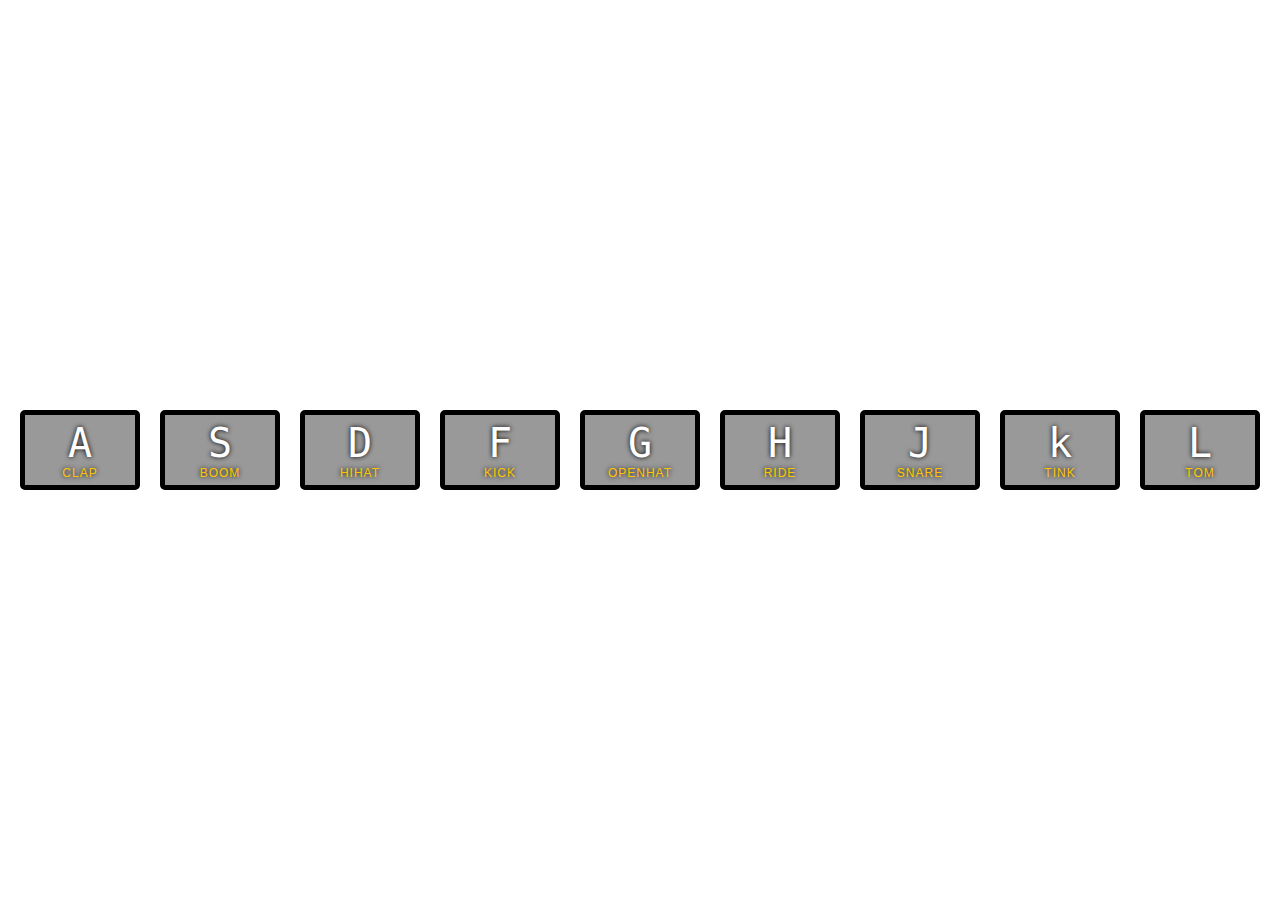
<file: day 1 javascript drum/index.html>
<!DOCTYPE html>
<html lang="en">
<head>
    <meta charset="UTF-8">
    <meta name="viewport" content="width=device-width, initial-scale=1.0">
    <meta http-equiv="X-UA-Compatible" content="ie=edge">
    <title>Drum</title>


    <link rel="stylesheet" href="style1.css">
</head>
<body>
    <Div class="keys"> 
   <div data-key= "65" class="key">
        <kbd>A</kbd>
        <span class="sound">clap</span>
    </div>
    <div  data-key="83" class="key">
        <kbd>S</kbd>
        <span class="sound">boom</span>
    </div>
    <div  data-key= "68"class="key">
        <kbd>D</kbd>
        <span class="sound">hihat</span>
    </div>
    <div data-key="70" class="key">
        <kbd>F</kbd>
        <span class="sound">kick</span>
    </div>
    <div data-key="71" class="key">
        <kbd>G</kbd>
        <span class="sound">openhat</span>
    </div>
 <div data-key="72" class="key">
        <kbd>H</kbd>
        <span class="sound">ride</span>
    </div>
    <div data-key="74" class="key">
        <kbd>J</kbd>
        <span class="sound">snare</span>
    </div>
    <div data-key="75" class="key">
        <kbd>k</kbd>
        <span class="sound">tink</span>
    </div>
    <div data-key="76" class="key">
        <kbd>L</kbd>
        <span class="sound">tom</span>
    </div>
    </Div>


    <audio data-key="65" src="sounds/clap.wav"></audio> 
    <audio data-key="83" src="sounds/boom.wav"></audio>
    <audio data-key="68" src="sounds/hihat.wav"></audio>
    <audio data-key="70" src="sounds/kick.wav"></audio>
    <audio data-key="71" src="sounds/openhat.wav"></audio> 
     <audio data-key="72" src="sounds/ride.wav"></audio> 

    <audio data-key="74" src="sounds/snare.wav"></audio> 
    <audio data-key="75" src="sounds/tink.wav"></audio> 
    <audio data-key="76" src="sounds/tom.wav"></audio> 



    <script>
        
         function removeTransition(e) {
    if (e.propertyName !== 'transform') return;
    e.target.classList.remove('playing');
  }

  function playSound(e) {
    const audio = document.querySelector(`audio[data-key="${e.keyCode}"]`);
    const key = document.querySelector(`div[data-key="${e.keyCode}"]`);
    if (!audio) return;

    key.classList.add('playing');
    audio.currentTime = 0;
    audio.play();
  }

  const keys = Array.from(document.querySelectorAll('.key'));
  keys.forEach(key => key.addEventListener('transitionend', removeTransition));
  window.addEventListener('keydown', playSound);
      </script>



</body>
</html>
</file>
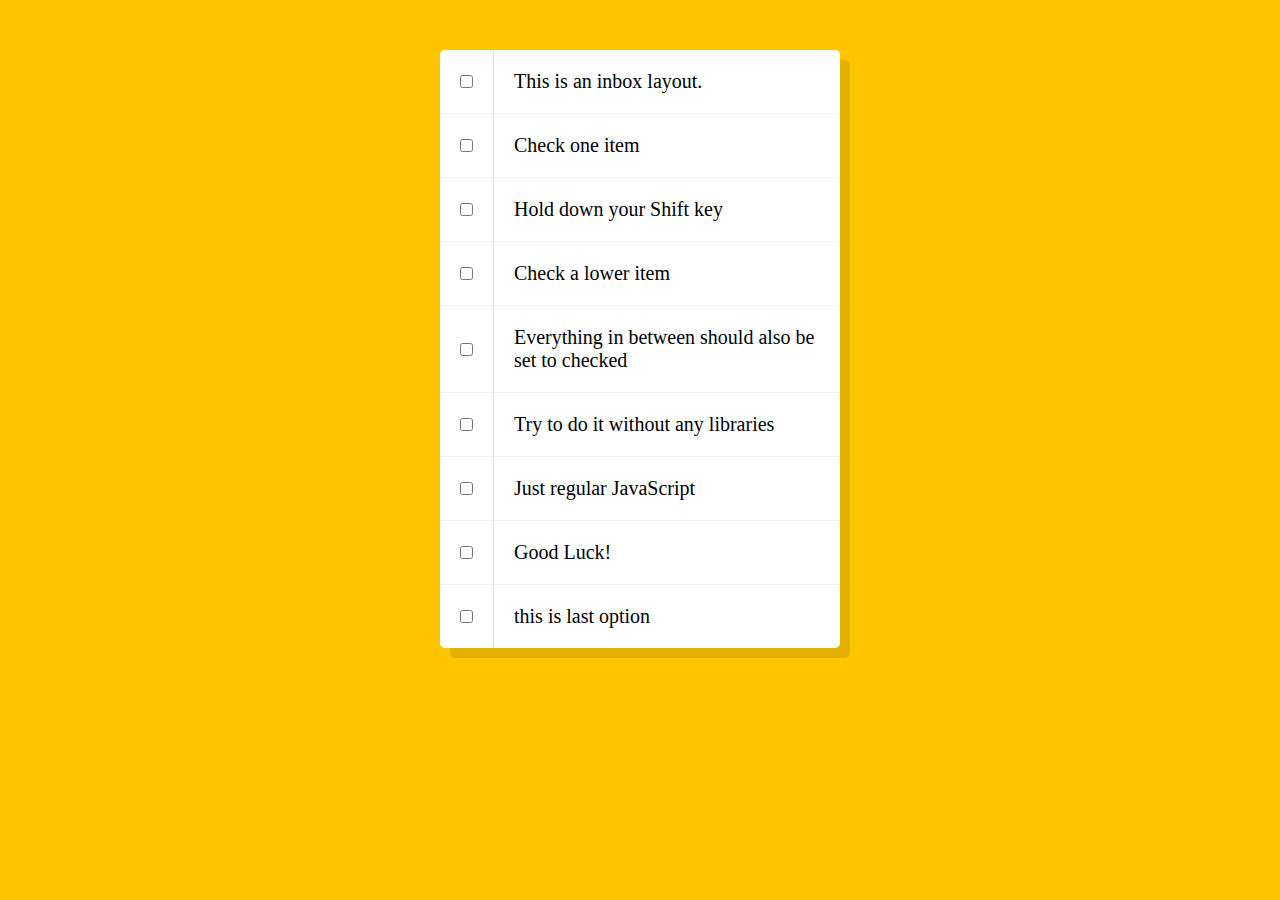
<file: day10/index.html>
<!DOCTYPE html>
<html lang="en">
  <head>
    <meta charset="UTF-8" />
    <title>Hold Shift to Check Multiple Checkboxes</title>
  </head>
  <body>
    <style>
      html {
        font-family: sans-serif;
        background: #ffc600;
      }

      .inbox {
        max-width: 400px;
        margin: 50px auto;
        background: white;
        border-radius: 5px;
        box-shadow: 10px 10px 0 rgba(0, 0, 0, 0.1);
      }

      .item {
        display: flex;
        align-items: center;
        border-bottom: 1px solid #f1f1f1;
      }

      .item:last-child {
        border-bottom: 0;
      }

      input:checked + p {
        background: #f9f9f9;
        text-decoration: line-through;
      }

      input[type="checkbox"] {
        margin: 20px;
      }

      p {
        margin: 0;
        padding: 20px;
        transition: background 0.2s;
        flex: 1;
        font-family: "helvetica neue";
        font-size: 20px;
        font-weight: 200;
        border-left: 1px solid #d1e2ff;
      }
    </style>
   
    <div class="inbox">
      <div class="item">
        <input type="checkbox" />
        <p>This is an inbox layout.</p>
      </div>
      <div class="item">
        <input type="checkbox" />
        <p>Check one item</p>
      </div>
      <div class="item">
        <input type="checkbox" />
        <p>Hold down your Shift key</p>
      </div>
      <div class="item">
        <input type="checkbox" />
        <p>Check a lower item</p>
      </div>
      <div class="item">
        <input type="checkbox" />
        <p>Everything in between should also be set to checked</p>
      </div>
      <div class="item">
        <input type="checkbox" />
        <p>Try to do it without any libraries</p>
      </div>
      <div class="item">
        <input type="checkbox" />
        <p>Just regular JavaScript</p>
      </div>
      <div class="item">
        <input type="checkbox" />
        <p>Good Luck!</p>
      </div>
      <div class="item">
        <input type="checkbox" />
        <p>this is last option</p>
      </div>
    </div>

    <script>
      const checkboxes = document.querySelectorAll(
        '.inbox input[type ="checkbox"]'
      );
      
      let lastCheck;

      function handleCheck(e) {
        let inBetween = false;

        if (e.shiftKey && this.checked) {
          checkboxes.forEach(checkbox => {
            if (checkbox === this || checkbox === lastCheck) {
              inBetween = !inBetween;
            }
            if (inBetween) {
              checkbox.checked = true;
            }
          });
        }
      }

      checkboxes.forEach(checkbox =>
        checkbox.addEventListener("click", handleCheck)
      );
    </script>
  </body>
</html>
</file>
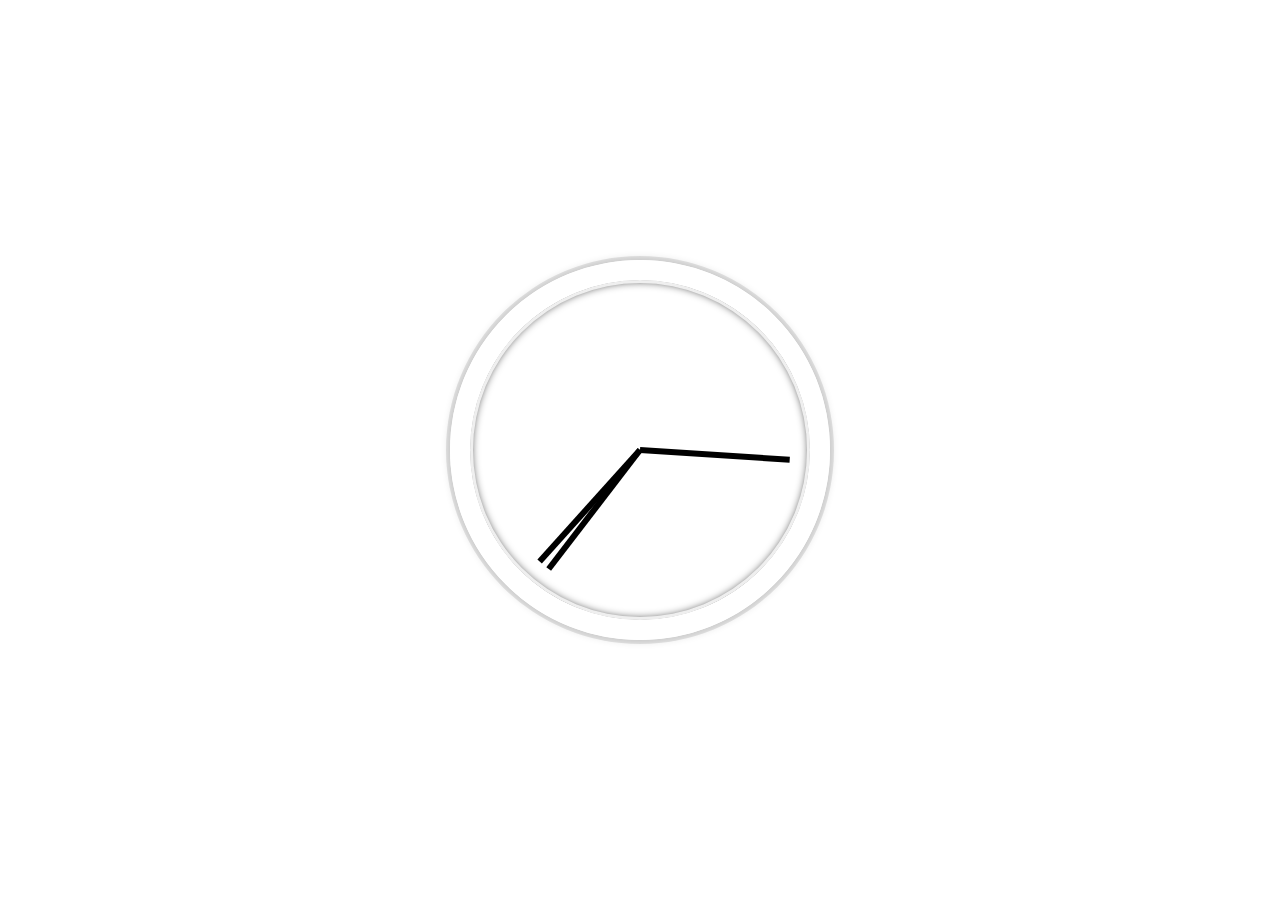
<file: day 1 javascript drum/clock.html>
<!DOCTYPE html>
<html lang="en">
<head>
  <meta charset="UTF-8">
  <title>JS and  CSS Clock</title>
</head>
<body>


    <div class="clock">
      <div class="clock-face">
        <div class="hand hour-hand"></div>
        <div class="hand min-hand"></div>
        <div class="hand second-hand"></div>
      </div>
    </div>


  <style>
    html {
     background:url( https://picsum.photos/seed/picsum/1500/1000);
      background-size: cover;
      font-family: 'helvetica neue';
      text-align: center;
      font-size: 10px;
    }

    body { 
      margin: 0;
      font-size: 2rem;
      display: flex;
      flex: 1;
      min-height: 100vh;
      align-items: center;
    }

    .clock {
      width: 30rem;
      height: 30rem;
      border: 20px solid white;
      border-radius: 50%;
      margin: 50px auto;
      position: relative;
      padding: 2rem;
      box-shadow:
        0 0 0 4px rgba(0,0,0,0.1),
        inset 0 0 0 3px #EFEFEF,
        inset 0 0 10px black,
        0 0 10px rgba(0,0,0,0.2);
    }

    .clock-face {
      position: relative;
      width: 100%;
      height: 100%;
      transform: translateY(-3px); /* account for the height of the clock hands */
    }

    .hand {
      width: 50%;
      height: 6px;
      background: black;
      position: absolute;
      top: 50%;
      transform-origin: 100%;
      transform: rotate(90deg);
      transition: all 0.05s;
      transition-timing-function: cubic-bezier(0.1, 2.7, 0.58, 1);
    }
</style>

<script>
  const secondHand = document.querySelector('.second-hand');
  const minsHand = document.querySelector('.min-hand');
  const hourHand = document.querySelector('.hour-hand');

  function setDate() {
    const now = new Date();

    const seconds = now.getSeconds();
    const secondsDegrees = ((seconds / 60) * 360) + 90;
    secondHand.style.transform = `rotate(${secondsDegrees}deg)`;

    const mins = now.getMinutes();
    const minsDegrees = ((mins / 60) * 360) + ((seconds/60)*6) + 90;
    minsHand.style.transform = `rotate(${minsDegrees}deg)`;

    const hour = now.getHours();
    const hourDegrees = ((hour / 12) * 360) + ((mins/60)*30) + 90;
    hourHand.style.transform = `rotate(${hourDegrees}deg)`;
  }

  setInterval(setDate, 1000);

  setDate();

</script>
</body>
</html>
</file>
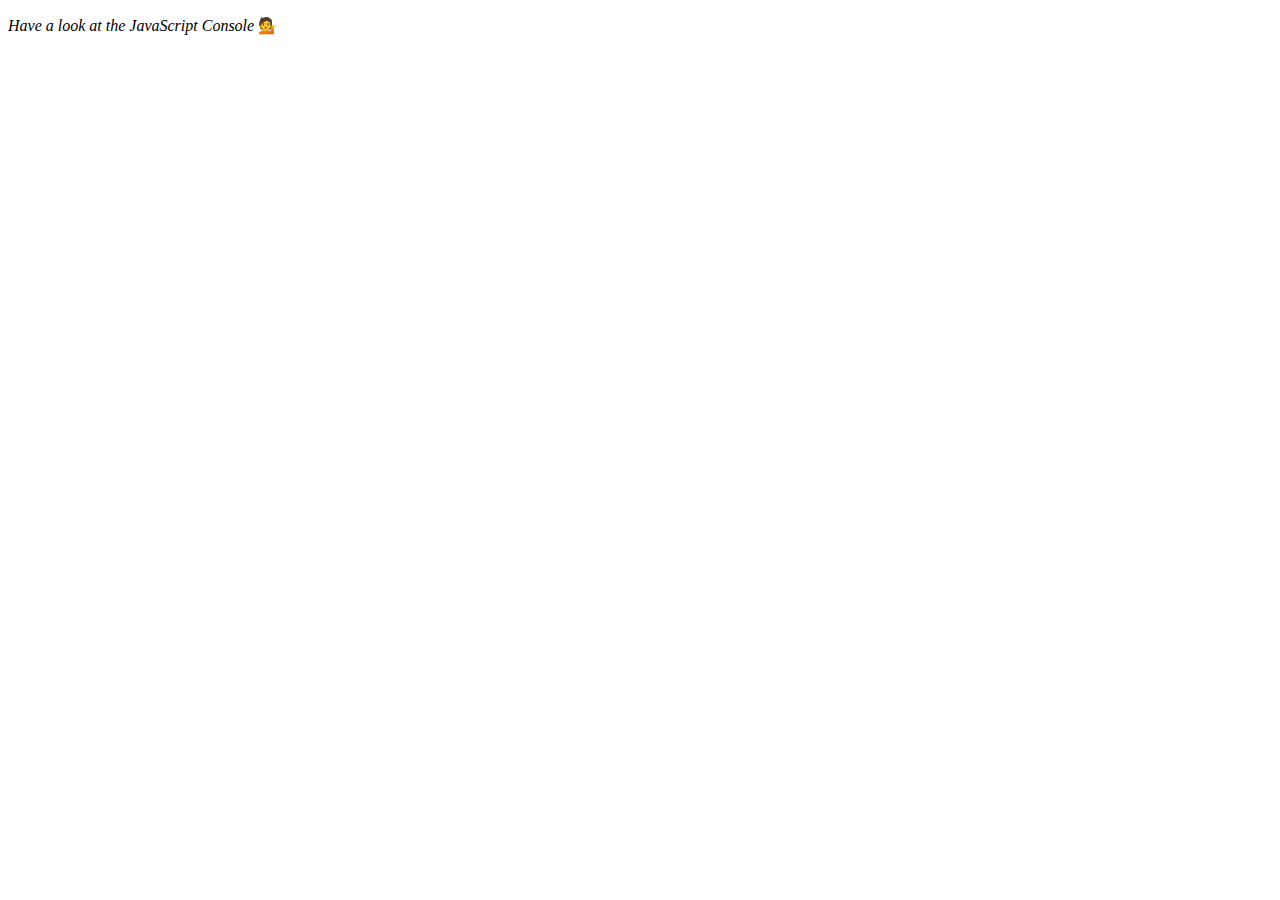
<file: day4/arraycardio.html>
<!DOCTYPE html>
<html lang="en">
<head>
  <meta charset="UTF-8">
  <title>Array Cardio 💪</title>
</head>
<body>
  <p><em>Have a look at the JavaScript Console</em> 💁</p>
  <script>
    

    const inventors = [
      { first: 'Albert', last: 'Einstein', year: 1879, passed: 1955 },
      { first: 'Isaac', last: 'Newton', year: 1643, passed: 1727 },
      { first: 'Galileo', last: 'Galilei', year: 1564, passed: 1642 },
      { first: 'Marie', last: 'Curie', year: 1867, passed: 1934 },
      { first: 'Johannes', last: 'Kepler', year: 1571, passed: 1630 },
      { first: 'Nicolaus', last: 'Copernicus', year: 1473, passed: 1543 },
      { first: 'Max', last: 'Planck', year: 1858, passed: 1947 },
      { first: 'Katherine', last: 'Blodgett', year: 1898, passed: 1979 },
      { first: 'Ada', last: 'Lovelace', year: 1815, passed: 1852 },
      { first: 'Sarah E.', last: 'Goode', year: 1855, passed: 1905 },
      { first: 'Lise', last: 'Meitner', year: 1878, passed: 1968 },
      { first: 'Hanna', last: 'Hammarström', year: 1829, passed: 1909 }
    ];

    const people = ['Beck, Glenn', 'Becker, Carl', 'Beckett, Samuel', 'Beddoes, Mick', 'Beecher, Henry', 'Beethoven, Ludwig', 'Begin, Menachem', 'Belloc, Hilaire', 'Bellow, Saul', 'Benchley, Robert', 'Benenson, Peter', 'Ben-Gurion, David', 'Benjamin, Walter', 'Benn, Tony', 'Bennington, Chester', 'Benson, Leana', 'Bent, Silas', 'Bentsen, Lloyd', 'Berger, Ric', 'Bergman, Ingmar', 'Berio, Luciano', 'Berle, Milton', 'Berlin, Irving', 'Berne, Eric', 'Bernhard, Sandra', 'Berra, Yogi', 'Berry, Halle', 'Berry, Wendell', 'Bethea, Erin', 'Bevan, Aneurin', 'Bevel, Ken', 'Biden, Joseph', 'Bierce, Ambrose', 'Biko, Steve', 'Billings, Josh', 'Biondo, Frank', 'Birrell, Augustine', 'Black Elk', 'Blair, Robert', 'Blair, Tony', 'Blake, William'];

    
    const fifteen = inventors.filter(inventor => (inventor.year >= 1500 && inventor.year < 1600));

    console.table(fifteen);

    const fullNames = inventors.map(inventor => `${inventor.first} ${inventor.last}`);
    console.log(fullNames);

    
    const ordered = inventors.sort((a, b) => a.year > b.year ? 1 : -1);
    console.table(ordered);

    
    const totalYears = inventors.reduce((total, inventor) => {
      return total + (inventor.passed - inventor.year);
    }, 0);

    console.log(totalYears);


    const oldest = inventors.sort(function(a, b) {
      const lastInventor = a.passed - a.year;
      const nextInventor = b.passed - b.year;
      return lastInventor > nextInventor ? -1 : 1;
    });
    console.table(oldest);

    
    const alpha = people.sort((lastOne, nextOne) => {
      const [aLast, aFirst] = lastOne.split(', ');
      const [bLast, bFirst] = nextOne.split(', ');
      return aLast > bLast ? 1 : -1;
    });
    console.log(alpha);

   
    const data = ['car', 'car', 'truck', 'truck', 'bike', 'walk', 'car', 'van', 'bike', 'walk', 'car', 'van', 'car', 'truck', 'pogostick'];

    const transportation = data.reduce(function(obj, item) {
      if (!obj[item]) {
        obj[item] = 0;
      }
      obj[item]++;
      return obj;
    }, {});

    console.log(transportation);

  </script>
</body>
</html>
</file>
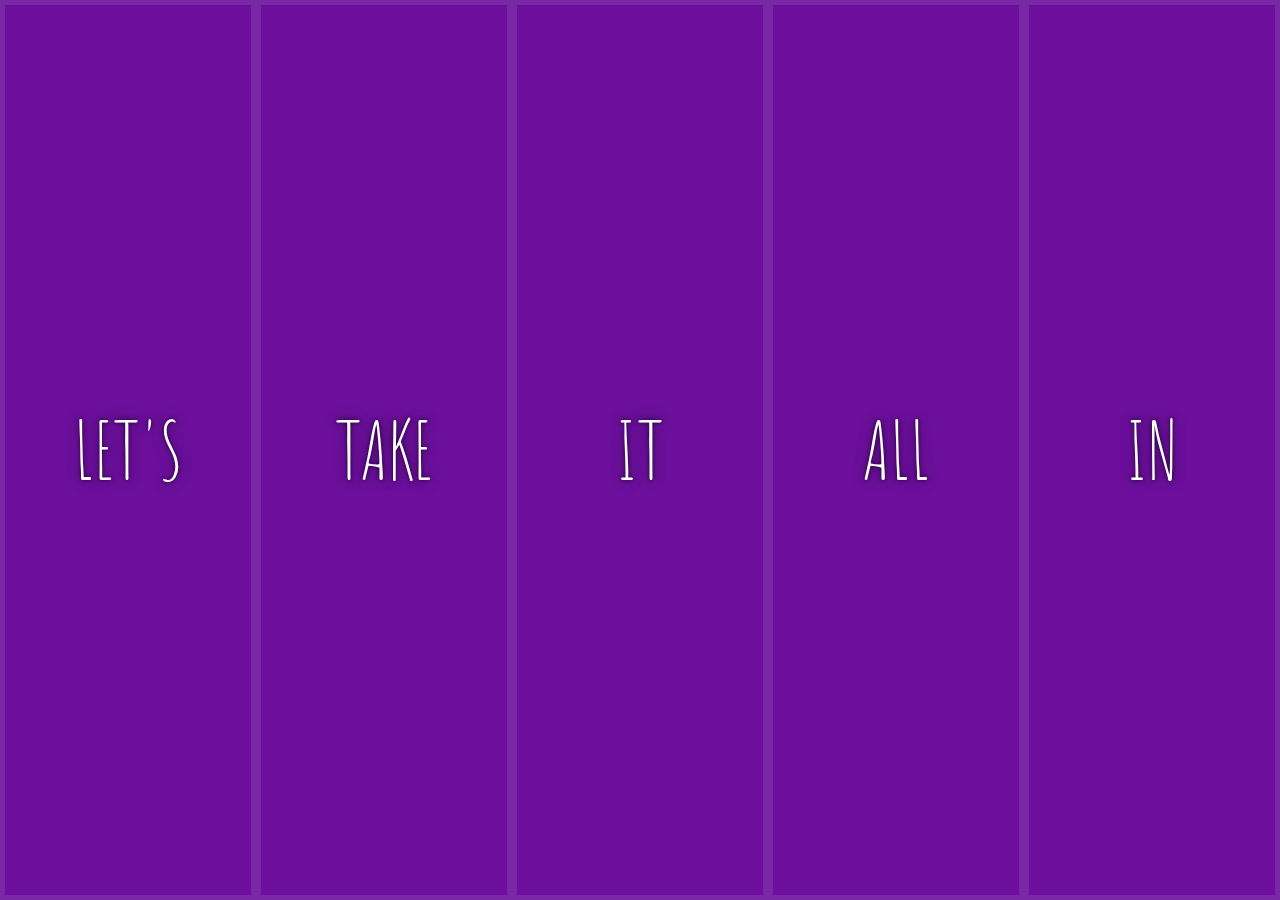
<file: day5/imageGallery.html.html>
<!DOCTYPE html>
<html lang="en">
<head>
  <meta charset="UTF-8">
  <title>Flex Panels 💪</title>
  <link href='https://fonts.googleapis.com/css?family=Amatic+SC' rel='stylesheet' type='text/css'>
</head>
<body>
  <style>
    html {
      box-sizing: border-box;
      background: #ffc600;
      font-family: 'helvetica neue';
      font-size: 20px;
      font-weight: 200;
    }
    
    body {
      margin: 0;
    }
    
    *, *:before, *:after {
      box-sizing: inherit;
    }

    .panels {
      min-height: 100vh;
      overflow: hidden;
      display: flex;
    }

    .panel {
      background: #6B0F9C;
      box-shadow: inset 0 0 0 5px rgba(255,255,255,0.1);
      color: white;
      text-align: center;
      align-items: center;
      
      transition:
        font-size 0.7s cubic-bezier(0.61,-0.19, 0.7,-0.11),
        flex 0.7s cubic-bezier(0.61,-0.19, 0.7,-0.11),
        background 0.2s;
      font-size: 20px;
      background-size: cover;
      background-position: center;
      flex: 1;
      justify-content: center;
      display: flex;
      flex-direction: column;
    }

    .panel1 { background-image:url(https://source.unsplash.com/gYl-UtwNg_I/1500x1500); }
    .panel2 { background-image:url(https://source.unsplash.com/rFKUFzjPYiQ/1500x1500); }
    .panel3 { background-image:url(https://images.unsplash.com/photo-1465188162913-8fb5709d6d57?ixlib=rb-0.3.5&q=80&fm=jpg&crop=faces&cs=tinysrgb&w=1500&h=1500&fit=crop&s=967e8a713a4e395260793fc8c802901d); }
    .panel4 { background-image:url(https://source.unsplash.com/ITjiVXcwVng/1500x1500); }
    .panel5 { background-image:url(https://source.unsplash.com/3MNzGlQM7qs/1500x1500); }

    /* Flex Items */
    .panel > * {
      margin: 0;
      width: 100%;
      transition: transform 0.5s;
      flex: 1 0 auto;
      display: flex;
      justify-content: center;
      align-items: center;
    }

    .panel > *:first-child { transform: translateY(-100%); }
    .panel.open-active > *:first-child { transform: translateY(0); }
    .panel > *:last-child { transform: translateY(100%); }
    .panel.open-active > *:last-child { transform: translateY(0); }

    .panel p {
      text-transform: uppercase;
      font-family: 'Amatic SC', cursive;
      text-shadow: 0 0 4px rgba(0, 0, 0, 0.72), 0 0 14px rgba(0, 0, 0, 0.45);
      font-size: 2em;
    }
    
    .panel p:nth-child(2) {
      font-size: 4em;
    }

    .panel.open {
      flex: 5;
      font-size: 40px;
    }
    
    @media only screen and (max-width: 600px) {
      .panel p {
        font-size: 1em;
      }
    }
  </style>


  <div class="panels">
    <div class="panel panel1">
      <p>Hey</p>
      <p>Let's</p>
      <p>Dance</p>
    </div>
    <div class="panel panel2">
      <p>Give</p>
      <p>Take</p>
      <p>Receive</p>
    </div>
    <div class="panel panel3">
      <p>Experience</p>
      <p>It</p>
      <p>Today</p>
    </div>
    <div class="panel panel4">
      <p>Give</p>
      <p>All</p>
      <p>You can</p>
    </div>
    <div class="panel panel5">
      <p>Life</p>
      <p>In</p>
      <p>Motion</p>
    </div>
  </div>

  <script>
    const panels = document.querySelectorAll('.panel');

    function toggleOpen() {
      console.log('Hello');
      this.classList.toggle('open');
    }

    function toggleActive(e) {
      console.log(e.propertyName);
      if (e.propertyName.includes('flex')) {
        this.classList.toggle('open-active');
      }
    }

    panels.forEach(panel => panel.addEventListener('click', toggleOpen));
    panels.forEach(panel => panel.addEventListener('transitionend', toggleActive));
  </script>

</body>
</html>
</file>
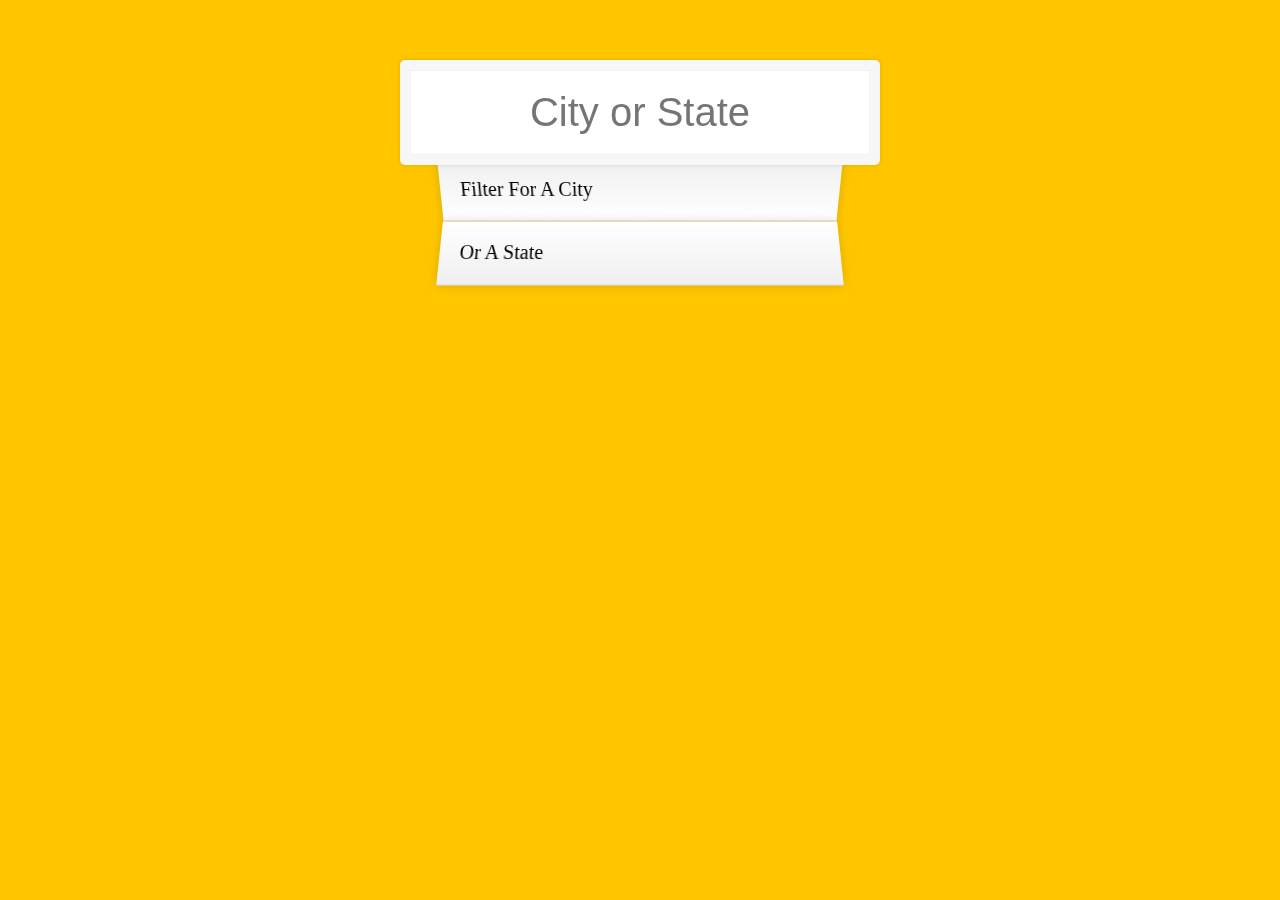
<file: day6/index.html.html>
<!DOCTYPE html>
<html lang="en">
<head>
  <meta charset="UTF-8">
  <title>Type Ahead 👀</title>
  <link rel="stylesheet" href="style.css">
</head>
<body>

  <form class="search-form">
    <input type="text" class="search" placeholder="City or State">
    <ul class="suggestions">
      <li>Filter for a city</li>
      <li>or a state</li>
    </ul>
  </form>
<script>
const endpoint = 'https://gist.githubusercontent.com/Miserlou/c5cd8364bf9b2420bb29/raw/2bf258763cdddd704f8ffd3ea9a3e81d25e2c6f6/cities.json';

const cities = [];
fetch(endpoint)
  .then(blob => blob.json())
  .then(data => cities.push(...data));

function findMatches(wordToMatch, cities) {
  return cities.filter(place => {
    const regex = new RegExp(wordToMatch, 'gi');
    return place.city.match(regex) || place.state.match(regex)
  });
}

function numberWithCommas(x) {
  return x.toString().replace(/\B(?=(\d{3})+(?!\d))/g, ',');
}

function displayMatches() {
  const matchArray = findMatches(this.value, cities);
  const html = matchArray.map(place => {
    const regex = new RegExp(this.value, 'gi');
    const cityName = place.city.replace(regex, `<span class="hl">${this.value}</span>`);
    const stateName = place.state.replace(regex, `<span class="hl">${this.value}</span>`);
    return `
      <li>
        <span class="name">${cityName}, ${stateName}</span>
        <span class="population">${numberWithCommas(place.population)}</span>
      </li>
    `;
  }).join('');
  suggestions.innerHTML = html;
}

const searchInput = document.querySelector('.search');
const suggestions = document.querySelector('.suggestions');

searchInput.addEventListener('change', displayMatches);
searchInput.addEventListener('keyup', displayMatches);

</script>
  </body>
</html>
</file>
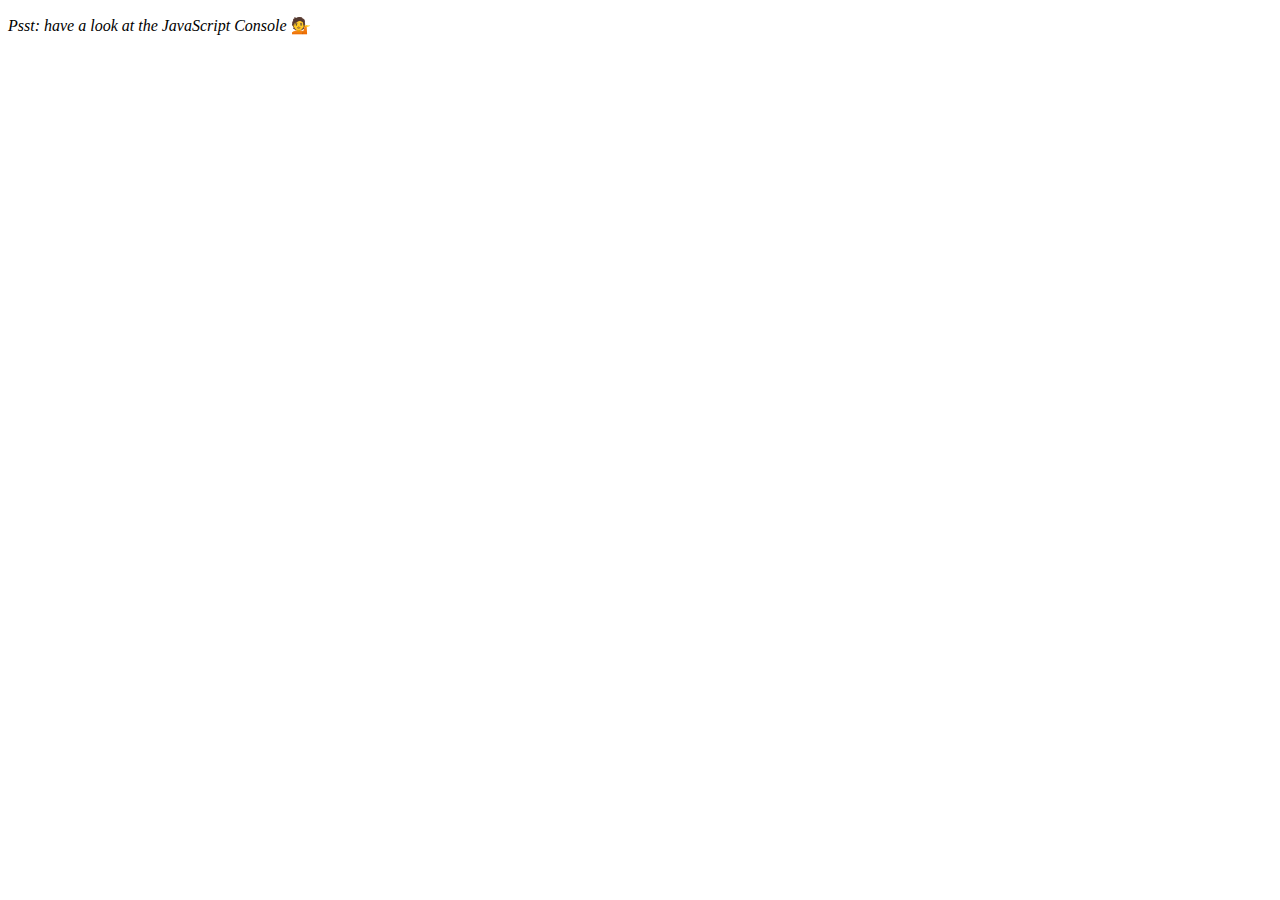
<file: day7/array_cardio.html>
<!DOCTYPE html>
<html lang="en">
  <head>
    <meta charset="UTF-8" />
    <title>Array Cardio 💪💪</title>
  </head>
  <body>
    <p><em>Psst: have a look at the JavaScript Console</em> 💁</p>
    <script>
      const people = [
        { name: "Wes", year: 1988 },
        { name: "Kait", year: 1986 },
        { name: "Irv", year: 1970 },
        { name: "Lux", year: 2015 }
      ];

      const comments = [
        { text: "Love this!", id: 523423 },
        { text: "Super good", id: 823423 },
        { text: "You are the best", id: 2039842 },
        { text: "Ramen is my fav food ever", id: 123523 },
        { text: "Nice Nice Nice!", id: 542328 }
      ];

      const isAdult = people.some(
        person => new Date().getFullYear() - person.year >= 19
      );

      console.log({ isAdult });

      const allAdults = people.every(
        person => new Date().getFullYear() - person.year >= 19
      );
      console.log({ allAdults });

      const comment = comments.find(comment => comment.id === 823423);

      console.log(comment);

      const index = comments.findIndex(comment => comment.id === 823423);
      console.log(index);

      const newComments = [
        ...comments.slice(0, index),
        ...comments.slice(index + 1)
      ];
    </script>
  </body>
</html>
</file>
<file: day 1 javascript drum/style1.css>
html {
    font-size: 10px;
    background: url(https://i.imgur.com/b9r5sEL.jpg) bottom center;
    background-size: cover;
  }
  
  body,html {
    margin: 0;
    padding: 0;
    font-family: sans-serif;
  }

    .keys {
  display: flex;
  flex: 1;
  align-items: center;
  min-height: 100vh;
  justify-content: center;

  }

  .key {
    border: .5rem solid black;
    border-radius: .5rem;
    padding:.5rem;
    margin: 1rem;
    width: 10rem;
    text-align: center;
    color: white;
    background: rgba(0,0,0,0.4);
    text-shadow: 0 0 .5rem black;

  }


  .playing {
    transform: scale(1.1);
    border-color: #ffc600;
    box-shadow: 0 0 1rem #ffc600;
  }
  
  
  kbd {
    display: block;
    font-size: 4rem;
  }
  
  .sound {
    font-size: 1.2rem;
    text-transform: uppercase;
    letter-spacing: .1rem;
    color: #ffc600;
  }
</file>
<file: day6/style.css>
html {
  box-sizing: border-box;
  background: #ffc600;
  font-family: 'helvetica neue';
  font-size: 20px;
  font-weight: 200;
}

*, *:before, *:after {
  box-sizing: inherit;
}

input {
  width: 100%;
  padding: 20px;
}

.search-form {
  max-width: 400px;
  margin: 50px auto;
}

input.search {
  margin: 0;
  text-align: center;
  outline: 0;
  border: 10px solid #F7F7F7;
  width: 120%;
  left: -10%;
  position: relative;
  top: 10px;
  z-index: 2;
  border-radius: 5px;
  font-size: 40px;
  box-shadow: 0 0 5px rgba(0, 0, 0, 0.12), inset 0 0 2px rgba(0, 0, 0, 0.19);
}

.suggestions {
  margin: 0;
  padding: 0;
  position: relative;
  /*perspective: 20px;*/
}

.suggestions li {
  background: white;
  list-style: none;
  border-bottom: 1px solid #D8D8D8;
  box-shadow: 0 0 10px rgba(0, 0, 0, 0.14);
  margin: 0;
  padding: 20px;
  transition: background 0.2s;
  display: flex;
  justify-content: space-between;
  text-transform: capitalize;
}

.suggestions li:nth-child(even) {
  transform: perspective(100px) rotateX(3deg) translateY(2px) scale(1.001);
  background: linear-gradient(to bottom,  #ffffff 0%,#EFEFEF 100%);
}

.suggestions li:nth-child(odd) {
  transform: perspective(100px) rotateX(-3deg) translateY(3px);
  background: linear-gradient(to top,  #ffffff 0%,#EFEFEF 100%);
}

span.population {
  font-size: 15px;
}

.hl {
  background: #ffc600;
}
</file>
